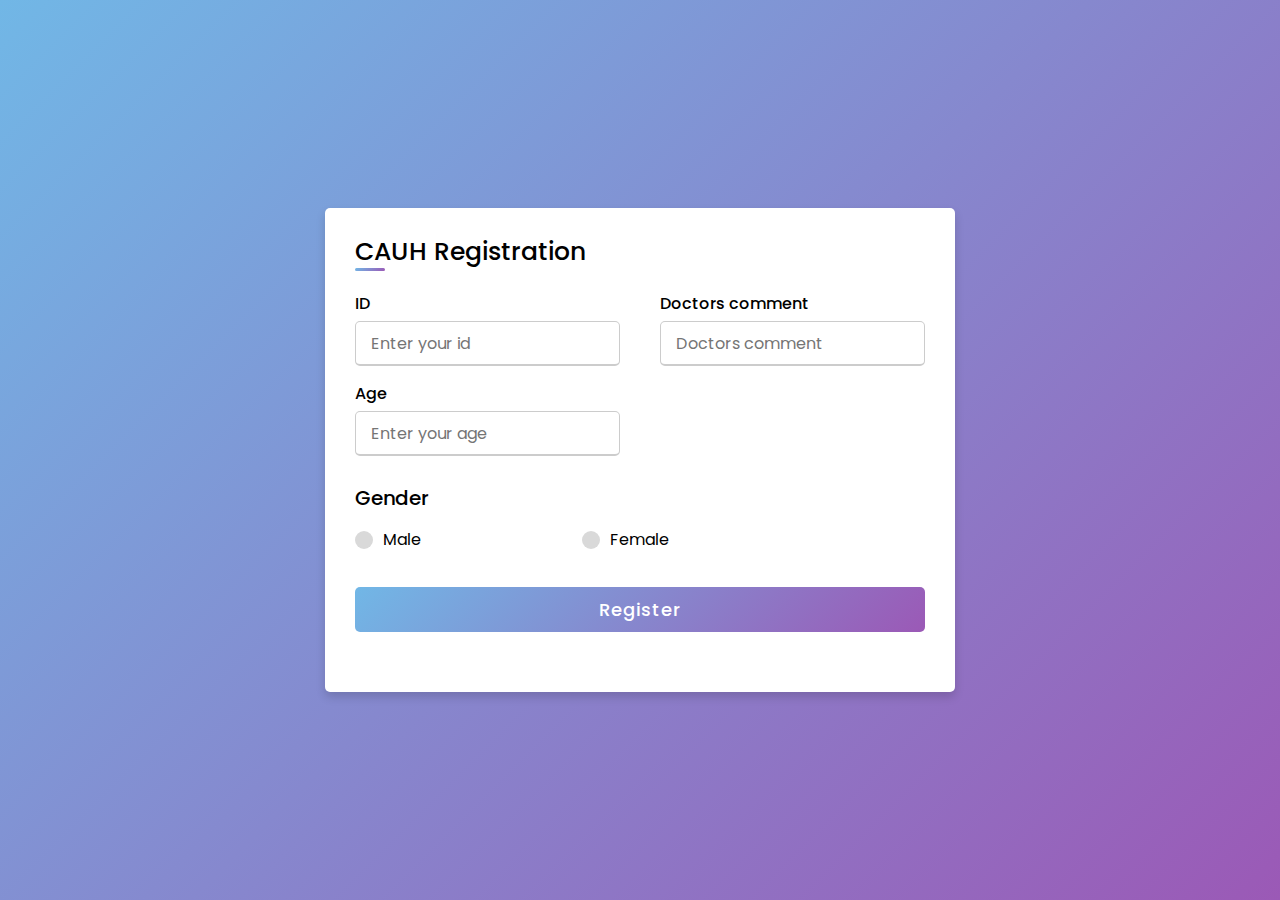
<file: AdColorDetection/credentialsPage/index.html>
<!DOCTYPE html>
<html lang="en" dir="ltr">
  <head>
    <meta charset="UTF-8">
    <title> CAUH Registration Form </title>
    <link rel="stylesheet" href="index.css">
    <script type="text/javascript" src="index.js"></script>
     <meta name="viewport" content="width=device-width, initial-scale=1.0">
   </head>
<body>
  <div class="container">
    <div class="title">CAUH Registration</div>
    <div class="content">
      <form action="../canvasPage/canvas.html">
        <div class="user-details">
          <div class="input-box">
            <span class="details">ID</span>
            <input type="text" ID="id" placeholder="Enter your id" required>
          </div>
          <div class="input-box">
            <span class="details">Doctors comment</span>
            <input type="text" id="diagnosis" placeholder="Doctors comment" required>
          </div>
          <div class="input-box">
            <span class="details">Age</span>
            <input type="text" id="age" placeholder="Enter your age" required>
          </div>
        </div>
        <div class="gender-details">
          <input type="radio" value="Male" name="gender" id="dot-1">
          <input type="radio" value="Female" name="gender" id="dot-2">
          <span class="gender-title">Gender</span>
          <div class="category">
            <label for="dot-1">
            <span class="dot one"></span>
            <span class="gender">Male</span>
          </label>
          <label for="dot-2">
            <span class="dot two"></span>
            <span class="gender">Female</span>
          </label>
          </div>
        </div>
        <div class="button">
          <input type="submit" onclick="subjectsCredentials()" value="Register">
        </div>
      </form>
    </div>
  </div>
</body>
</html>
</file>
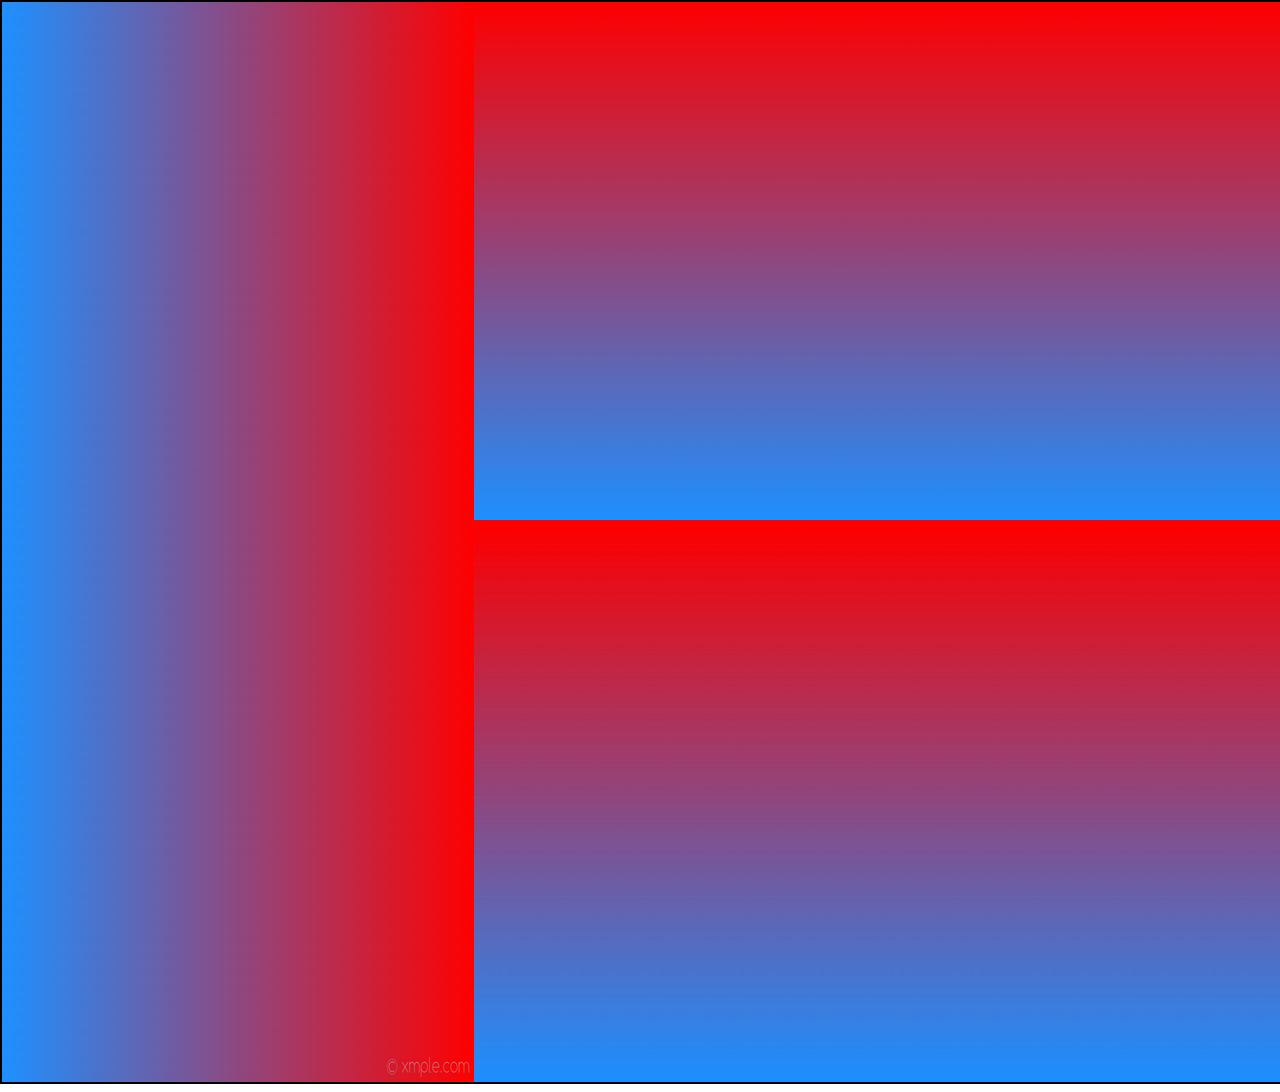
<file: AdColorDetection/canvasPage/canvas.html>
<!DOCTYPE html>
<html lang="en" xmlns="http://www.w3.org/1999/html">
<script type="text/javascript" src="../exportCSVfile/saveddata.html" ></script>
<script type="text/javascript" src="../credentialsPage/index.js" ></script>
  <head>
    <meta charset="UTF-8" />
    <meta http-equiv="X-UA-Compatible" content="IE=edge" />
    <meta name="viewport" content="width=device-width, initial-scale=1.0" />
    <title>Color Detection Tool</title>
    <link rel="stylesheet" href="canvas.css" />
  </head>
  <body>
    <main>
      <p>
        <span id="pixelColor" ></span>
        <canvas data-src="../images/final.png"></canvas>
      </p>
        <div class="colours">
        </div>
         </div>
    </main>
    <script src="canvas.js" defer></script>
  </body>
</html>
</file>
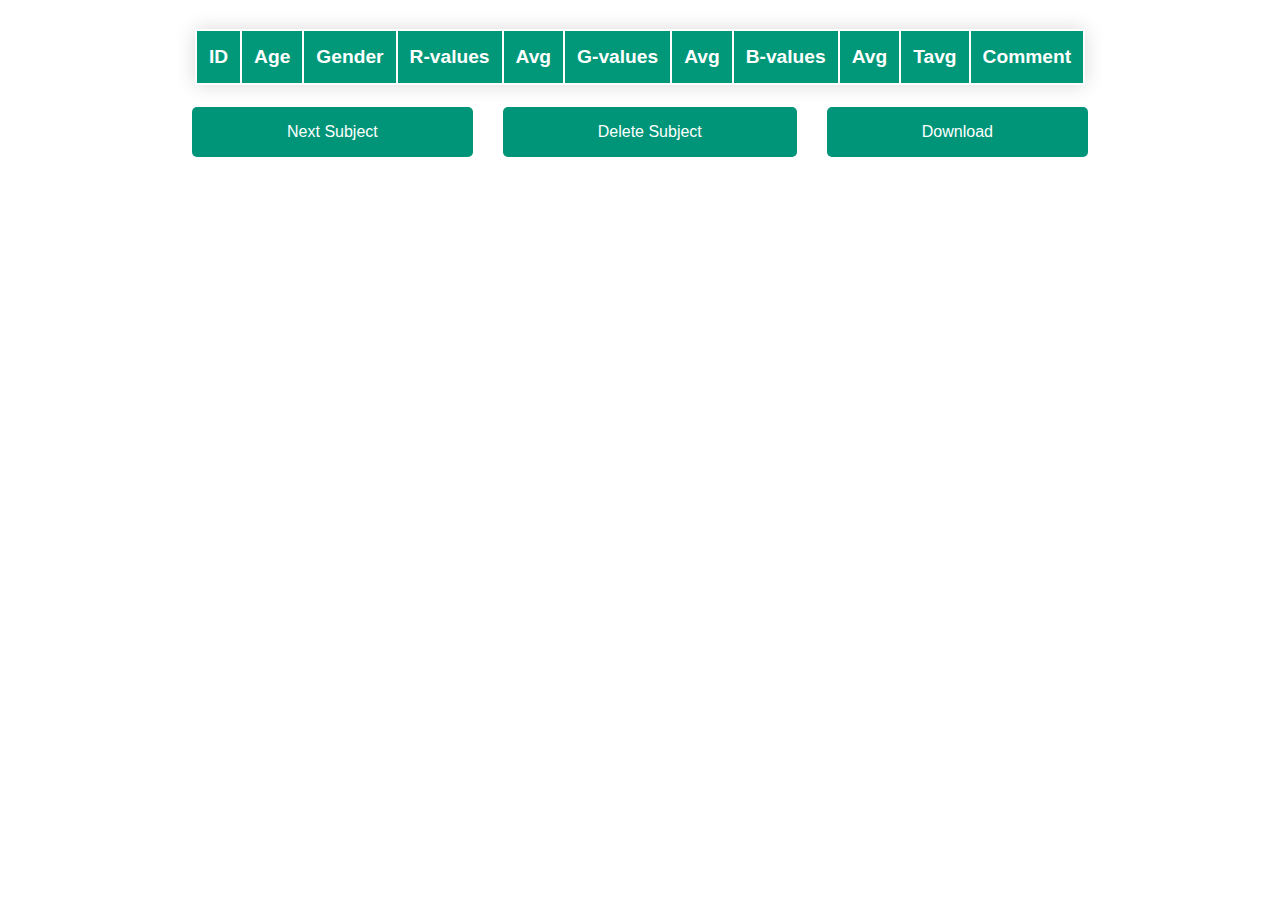
<file: AdColorDetection/exportCSVfile/saveddata.html>
<!DOCTYPE html>
<html>
<script type="text/javascript" src="downloadexportcvs.js" defer></script>
<script type="text/javascript" src="saveddata.html" ></script>
<script type="text/javascript" src="../credentialsPage/index.js"></script>
<head>
    <title>Subjects Dataset</title>
    <link rel="stylesheet" href="../exportCSVfile/datatable.css" />
  </head>

  <body>
  <section>
    <div class="container">
      <h1>
        <table class="content-table" id="myTable">
  <thead>
    <tr>
      <th>ID</th>
      <th>Age</th>
      <th>Gender</th>
      <th>R-values</th>
        <th>Avg</th>
        <th>G-values</th>
         <th>Avg</th>
        <th>B-values</th>
        <th>Avg</th>
        <th>Tavg</th>
          <th>Comment</th>
    </tr>
  </thead>
</table>
          <script>
        showData();
    </script>
      </h1>
    </div>
    <div class="containerbtn">

        <a href="index.html">
            <button type="button" onclick="nextSubject()" class="button2">
                <span class="button__text">Next Subject</span>
            </button>

        </a>

         <a>
            <button type="button" onclick="delrow()" class="button2">
                <span class="button__text">Delete Subject</span>
            </button>
        </a>

        <a href="index.html">
            <button type="button" onclick="exportTableToCSV('Dataset.csv')" class="button2">
                <span class="button__text">Download</span>
            </button>

        </a>
  </div>
  </section>
  </body>

</html>
</file>
<file: AdColorDetection/credentialsPage/index.css>
@import url('https://fonts.googleapis.com/css2?family=Poppins:wght@200;300;400;500;600;700&display=swap');
*{
  margin: 0;
  padding: 0;
  box-sizing: border-box;
  font-family: 'Poppins',sans-serif;
}
body{
  height: 100vh;
  display: flex;
  justify-content: center;
  align-items: center;
  padding: 10px;
  background: linear-gradient(135deg, #71b7e6, #9b59b6);
}
.container{
  max-width: 700px;
  width: 50%;
  background-color: #fff;
  padding: 25px 30px;
  border-radius: 5px;
  box-shadow: 0 5px 10px rgba(0,0,0,0.15);
}
.container .title{
  font-size: 25px;
  font-weight: 500;
  position: relative;
}
.container .title::before{
  content: "";
  position: absolute;
  left: 0;
  bottom: 0;
  height: 3px;
  width: 30px;
  border-radius: 5px;
  background: linear-gradient(135deg, #71b7e6, #9b59b6);
}
.content form .user-details{
  display: flex;
  flex-wrap: wrap;
  justify-content: space-between;
  margin: 20px 0 12px 0;
}
form .user-details .input-box{
  margin-bottom: 15px;
  width: calc(100% / 2 - 20px);
}
form .input-box span.details{
  display: block;
  font-weight: 500;
  margin-bottom: 5px;
}
.user-details .input-box input{
  height: 45px;
  width: 100%;
  outline: none;
  font-size: 16px;
  border-radius: 5px;
  padding-left: 15px;
  border: 1px solid #ccc;
  border-bottom-width: 2px;
  transition: all 0.3s ease;
}
.user-details .input-box input:focus,
.user-details .input-box input:valid{
  border-color: #9b59b6;
}
 form .gender-details .gender-title{
  font-size: 20px;
  font-weight: 500;
 }
 form .category{
   display: flex;
   width: 55%;
   margin: 14px 0 ;
   justify-content: space-between;
 }
 form .category label{
   display: flex;
   align-items: center;
   cursor: pointer;
 }
 form .category label .dot{
  height: 18px;
  width: 18px;
  border-radius: 50%;
  margin-right: 10px;
  background: #d9d9d9;
  border: 5px solid transparent;
  transition: all 0.3s ease;
}
 #dot-1:checked ~ .category label .one,
 #dot-2:checked ~ .category label .two
 {
   background: #9b59b6;
   border-color: #d9d9d9;
 }
 form input[type="radio"]{
   display: none;
 }
 form .button{
   height: 45px;
   margin: 35px 0
 }
 form .button input{
   height: 100%;
   width: 100%;
   border-radius: 5px;
   border: none;
   color: #fff;
   font-size: 18px;
   font-weight: 500;
   letter-spacing: 1px;
   cursor: pointer;
   transition: all 0.3s ease;
   background: linear-gradient(135deg, #71b7e6, #9b59b6);
 }
 form .button input:hover{
  /* transform: scale(0.99); */
  background: linear-gradient(-135deg, #71b7e6, #9b59b6);
  }
 @media(max-width: 584px){
 .container{
  max-width: 100%;
}
form .user-details .input-box{
    margin-bottom: 15px;
    width: 100%;
  }
  form .category{
    width: 100%;
  }
  .content form .user-details{
    max-height: 300px;
    overflow-y: scroll;
  }
  .user-details::-webkit-scrollbar{
    width: 5px;
  }
  }
  @media(max-width: 459px){
  .container .content .category{
    flex-direction: column;
  }
}
</file>
<file: AdColorDetection/canvasPage/canvas.css>
*,
*::before,
*::after {
  padding: 0;
  margin: 0;
  box-sizing: border-box;
}
html {
  font-size: 20px;
  font-weight: 300;
  font-family: -apple-system, BlinkMacSystemFont, 'Segoe UI', Roboto, Oxygen,
    Ubuntu, Cantarell, 'Open Sans', 'Helvetica Neue', sans-serif;
  line-height: 1.5;
}
header,
main,
header h1 {
  color: orange;
}
header h2 {
  color: orangered;
}

main p canvas {
  border: 2px solid black;
  width: auto;
  height: auto;
}

.button1 {
  /*display: flex;*/
  height: 40px;
  width: 300px;
  /*padding: 0;*/
  background: linear-gradient(135deg, #71b7e6, #9b59b6);
  border: none;
  outline: none;
  border-radius: 5px;
  overflow: hidden;
  font-family: "Quicksand", sans-serif;
  font-size: 16px;
  font-weight: 500;
  cursor: pointer;
}

.button__text{
  align-items: center;
}

.box::before {
  color: #333;
}
.box::after {
  /*color: #333;*/
  /*content: attr(data-color);*/
}
.containerbtn{
  display: flex;
  height: auto;
  width: 1888px;
  justify-content: center;
}
.colours{
  display: flex;
  height: auto;
  width: 1888px;
  justify-content: center;

}
</file>
<file: AdColorDetection/exportCSVfile/datatable.css>
* {
  font-family: sans-serif; /* Change your font family */
}

.content-table {

  display: flex;
  font-size: 0.6em;
  overflow: hidden;
  box-shadow: 0 0 20px rgba(0, 0, 0, 0.15);
}
.content-table thead tr {
  background-color: #009879;
  color: #ffffff;
  text-align: center;
}

.content-table th,
.content-table td {
  padding: 15px 12px;
}

.content-table tbody tr {
  border-bottom: 1px solid #dddddd;
}

.content-table tbody tr:nth-of-type(even) {
  background-color: #f3f3f3;
}

.content-table tbody tr:last-of-type {
  border-bottom: 2px solid #009879;
}

.content-table tbody tr.active-row {
  /*font-weight: bold;*/
  color: #009879;
}
.button2 {
  /*display: flex;*/
  height: 50px;
  width: fit-content;
  padding: 0;
  align-items: center;
  background: #009578;
  border: none;
  outline: none;
  border-radius: 5px;
  overflow: hidden;
  font-family: "Quicksand", sans-serif;
  font-size: 16px;
  font-weight: 500;
  cursor: pointer;
  margin: 0 15px;
}

.button:hover {
  background: #008168;
}

.button:active {
  background: #006e58;
}

.button__text,
.button__icon {
  display: inline-flex;
  align-items: center;
  padding: 0px 95px;
  color: #fff;
  height: 100%;
}

.button__icon {
  font-size: 1.9em;
  background: rgba(0, 0, 0, 0.08);
}
.container{
  margin: auto;
  height: auto;
  display: flex;
  justify-content: center;
}
section{
  height: auto;


}
.containerbtn{
  /*background-color: #333333;*/
  height: auto;
  width: auto;
  display: flex;
  align-items: center;
  justify-content: center;

}
</file>
